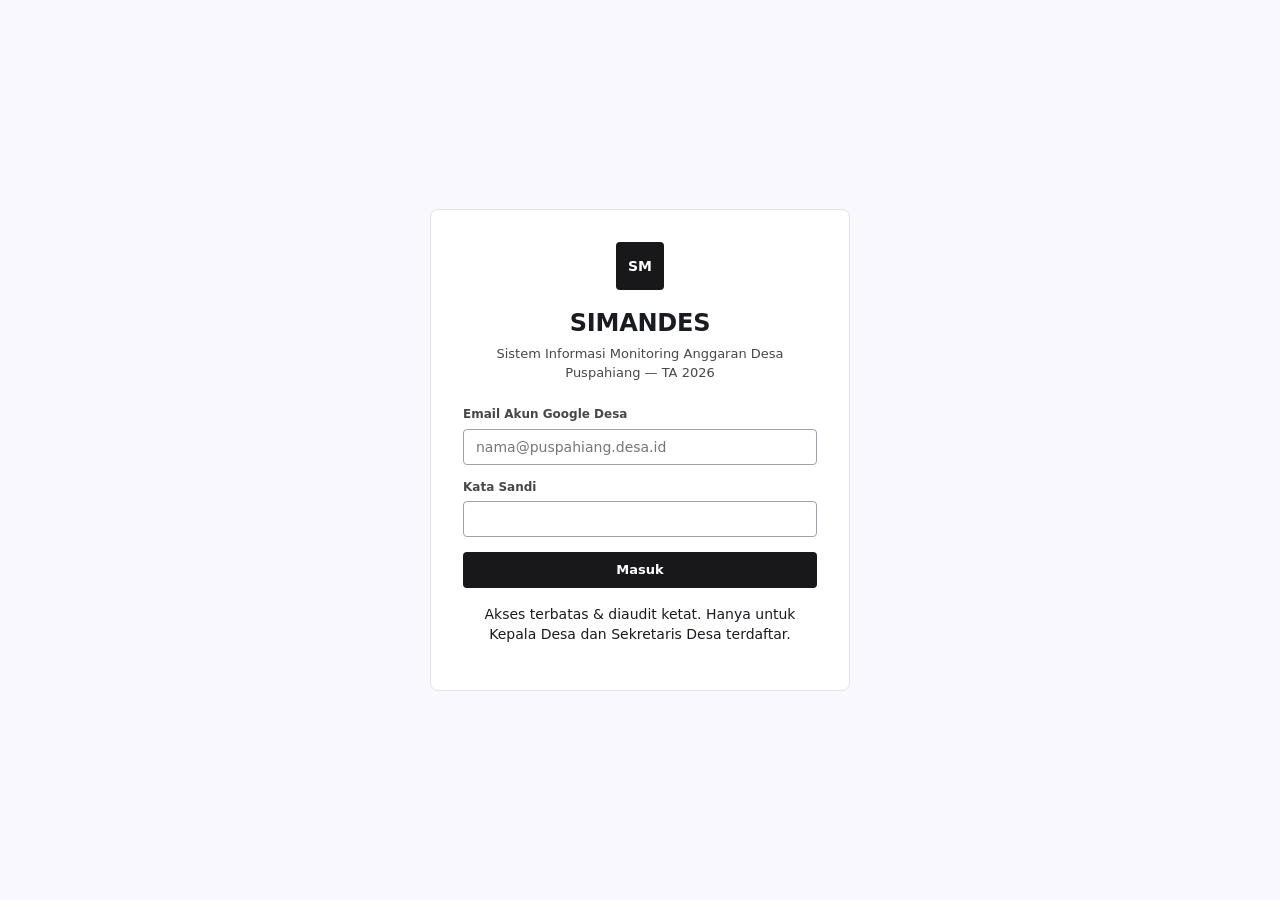
<file: index.html>
<!DOCTYPE html>
<html lang="id">
<head>
<meta charset="UTF-8">
<meta name="viewport" content="width=device-width, initial-scale=1.0">
<title>SIMANDES — Monitoring APBDes Puspahiang 2026</title>
<link rel="preconnect" href="https://script.google.com">
<link rel="preconnect" href="https://script.googleusercontent.com">
<link rel="stylesheet" href="css/style.css">
</head>
<body>
<div id="root"></div>
<div id="toast-host"></div>

<script src="js/config.js"></script>
<script src="js/api.js"></script>
<script src="js/app.js"></script>
</body>
</html>
</file>
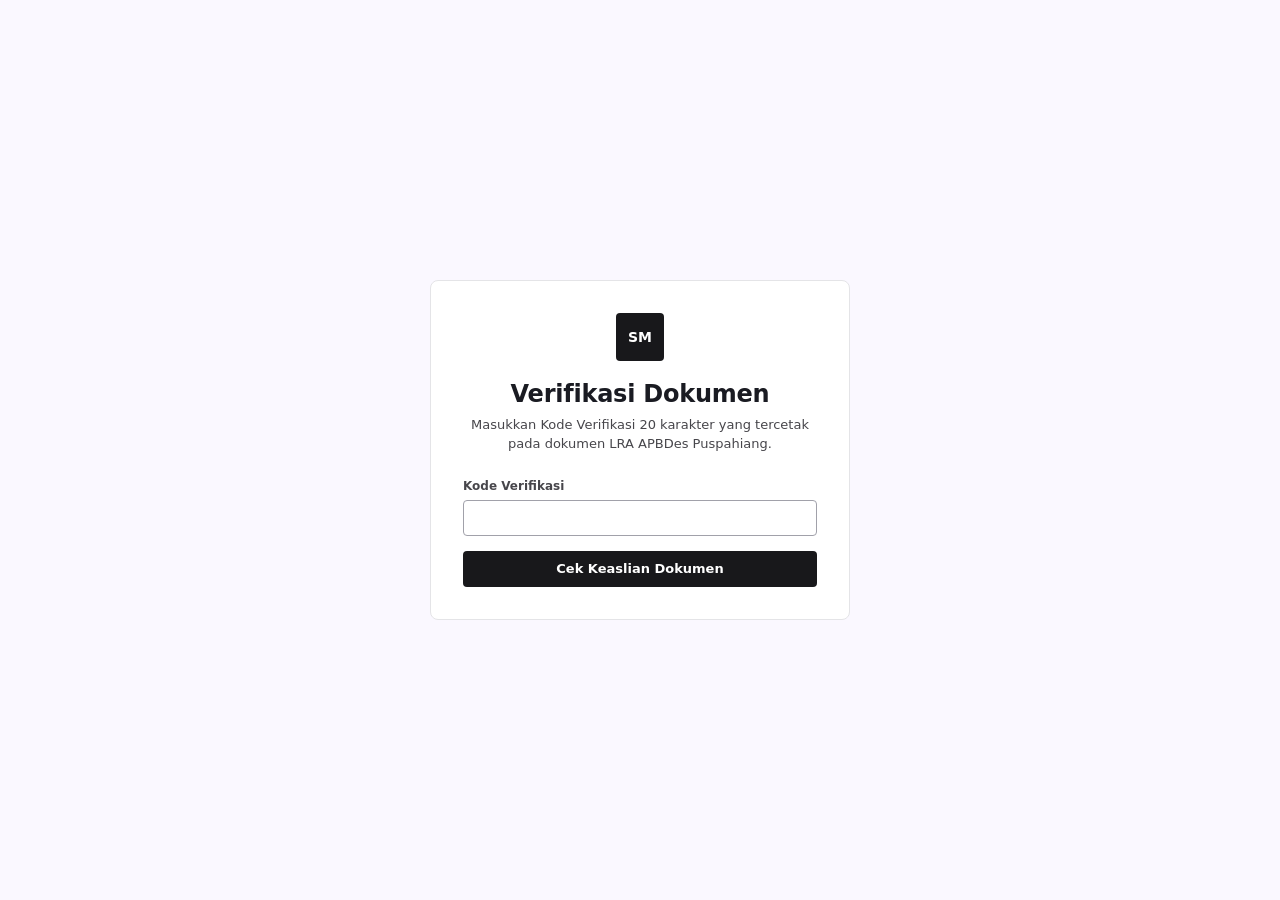
<file: verifikasi.html>
<!DOCTYPE html>
<html lang="id">
<head>
<meta charset="UTF-8">
<meta name="viewport" content="width=device-width, initial-scale=1.0">
<title>Verifikasi Dokumen — SIMANDES</title>
<link rel="stylesheet" href="css/style.css">
</head>
<body>
<div class="login-wrap">
  <div class="login-card">
    <div class="logo-box">SM</div>
    <h1>Verifikasi Dokumen</h1>
    <div class="sub">Masukkan Kode Verifikasi 20 karakter yang tercetak pada dokumen LRA APBDes Puspahiang.</div>
    <div id="hasil" class="hidden"></div>
    <form id="form-verif">
      <div class="field"><label>Kode Verifikasi</label><input id="kode" required style="text-transform:uppercase"></div>
      <button class="btn btn-primary" style="width:100%;justify-content:center">Cek Keaslian Dokumen</button>
    </form>
  </div>
</div>
<script src="js/config.js"></script>
<script>
document.getElementById('form-verif').onsubmit = async (e) => {
  e.preventDefault();
  const kode = document.getElementById('kode').value.trim().toUpperCase();
  const res = await fetch(`${GAS_URL}?action=verifikasiDokumen&kode=${encodeURIComponent(kode)}`).then(r=>r.json());
  const host = document.getElementById('hasil');
  host.classList.remove('hidden');
  host.innerHTML = res.success
    ? `<div class="login-error" style="background:#dcfce7;color:#166534;border-color:#166534">
         ✅ Dokumen SAH — Nomor: <b>${res.data.nomor}</b><br>Diterbitkan: ${new Date(res.data.dibuat).toLocaleString('id-ID')}<br>Hash: <code style="font-size:10px">${res.data.hash}</code>
       </div>`
    : `<div class="login-error">❌ ${res.message}</div>`;
};
</script>
</body>
</html>
</file>
<file: css/style.css>
/* =====================================================================
   SIMANDES — style.css
   Design system: "Blueprint Civic Ledger" (lihat DESIGN.md proyek)
   Achromatic + hairline borders + pill status badges + tabular numerals
   ===================================================================== */
:root{
  --surface:#faf8ff; --surface-dim:#dad9e3; --surface-bright:#faf8ff;
  --surface-lowest:#ffffff; --surface-low:#f4f3fc; --surface-c:#eeedf7;
  --surface-high:#e8e7f1; --surface-highest:#e2e1eb;
  --on-surface:#1a1b22; --on-surface-variant:#47464b;
  --outline:#77767b; --outline-variant:#c8c5cb;
  --primary:#18181b; --on-primary:#ffffff;
  --secondary:#5f5e61; --secondary-c:#e4e1e5;
  --error:#ba1a1a; --on-error:#ffffff; --error-c:#ffdad6; --on-error-c:#93000a;
  --hairline:#e4e4e7; --substrate:#f4f4f5; --axis:#a1a1aa;
  --radius:4px; --radius-lg:8px;
  --font-geist:'Geist',system-ui,-apple-system,Segoe UI,sans-serif;
  --font-inter:'Inter',system-ui,-apple-system,Segoe UI,sans-serif;
}
*{box-sizing:border-box;}
html,body{height:100%;margin:0;}
body{
  background:var(--surface); color:var(--on-surface);
  font-family:var(--font-inter); font-size:14px; line-height:1.45;
  -webkit-font-smoothing:antialiased;
}
.tnum{ font-variant-numeric:tabular-nums; }
h1,h2,h3,h4,.geist{ font-family:var(--font-geist); letter-spacing:-0.01em; }
button,input,select,textarea{ font-family:inherit; font-size:14px; }
a{ color:inherit; }

/* ---------- Layout shell ---------- */
#app-shell{ display:flex; min-height:100vh; }
.sidebar{
  width:260px; flex:0 0 260px; background:var(--surface); border-right:1px solid var(--hairline);
  padding:1.25rem 1rem; position:sticky; top:0; height:100vh; overflow-y:auto;
}
.sidebar .brand{ display:flex; gap:.6rem; align-items:center; margin-bottom:1.25rem; }
.sidebar .brand .logo-box{ width:34px; height:34px; border-radius:var(--radius); background:var(--primary); color:#fff; display:flex; align-items:center; justify-content:center; font-weight:700; font-family:var(--font-geist); }
.sidebar .brand .name{ font-family:var(--font-geist); font-weight:600; font-size:15px; }
.sidebar .brand .desa{ font-size:11px; color:var(--on-surface-variant); }
.sidebar .badge-kode{ display:inline-block; margin:.5rem 0 1rem; font-size:10px; letter-spacing:.06em; text-transform:uppercase;
  background:var(--surface-high); border:1px solid var(--outline-variant); border-radius:var(--radius); padding:2px 8px; }
.nav-group-label{ font-size:10px; letter-spacing:.06em; text-transform:uppercase; color:var(--on-surface-variant); margin:1rem 0 .4rem; }
.nav-item{ display:flex; align-items:center; justify-content:space-between; gap:.5rem; padding:.55rem .6rem; border-radius:var(--radius);
  cursor:pointer; color:var(--on-surface-variant); font-family:var(--font-geist); font-size:13px; font-weight:600; margin-bottom:2px; }
.nav-item:hover{ background:var(--surface-c); color:var(--on-surface); }
.nav-item.active{ background:var(--primary); color:#fff; }
.nav-item .n{ font-size:10px; opacity:.6; }
.sidebar-foot{ position:absolute; bottom:1rem; font-size:11px; color:var(--on-surface-variant); display:flex; align-items:center; gap:.4rem; }
.dot-online{ width:6px;height:6px;border-radius:50%;background:#16a34a; display:inline-block; }

.main{ flex:1; min-width:0; }
.topbar{ display:flex; align-items:center; justify-content:space-between; gap:1rem; padding:.75rem 1.5rem;
  border-bottom:1px solid var(--hairline); background:var(--surface-lowest); position:sticky; top:0; z-index:10; flex-wrap:wrap; }
.crumb{ font-size:12px; color:var(--on-surface-variant); font-family:var(--font-geist); letter-spacing:.02em; }
.topbar-right{ display:flex; align-items:center; gap:.6rem; }
.chip{ font-size:11px; border:1px solid var(--outline-variant); border-radius:var(--radius); padding:4px 10px; font-family:var(--font-geist); font-weight:600; }
.avatar{ width:32px;height:32px;border-radius:50%; background:var(--surface-high); display:flex; align-items:center; justify-content:center; font-weight:700; font-family:var(--font-geist); }
.content{ padding:1.5rem; max-width:1600px; }

/* ---------- Card ---------- */
.card{ background:var(--surface-lowest); border:1px solid var(--hairline); border-radius:var(--radius); margin-bottom:1rem; }
.card .card-head{ background:var(--substrate); border-bottom:1px solid var(--hairline); padding:.6rem 1rem; display:flex; justify-content:space-between; align-items:center; }
.card .card-head .title{ font-family:var(--font-geist); font-weight:600; font-size:12px; letter-spacing:.04em; text-transform:uppercase; color:var(--on-surface-variant); }
.card .card-body{ padding:1rem; }
.stat-grid{ display:grid; grid-template-columns:repeat(auto-fit,minmax(220px,1fr)); gap:1rem; margin-bottom:1rem; }
.stat-card{ background:#fff; border:1px solid var(--hairline); border-radius:var(--radius); padding:1rem; }
.stat-card .label{ font-size:11px; color:var(--on-surface-variant); text-transform:uppercase; letter-spacing:.04em; font-family:var(--font-geist); margin-bottom:.3rem; }
.stat-card .value{ font-family:var(--font-geist); font-size:26px; font-weight:600; }
.stat-card .sub{ font-size:12px; color:var(--on-surface-variant); margin-top:.25rem; }
.progress{ height:6px; background:var(--surface-high); border-radius:999px; overflow:hidden; margin-top:.5rem;}
.progress > span{ display:block; height:100%; background:var(--primary); }

/* ---------- Buttons ---------- */
.btn{ display:inline-flex; align-items:center; gap:.4rem; border-radius:var(--radius); padding:0 1rem; height:36px;
  font-family:var(--font-geist); font-weight:600; font-size:13px; border:1px solid transparent; cursor:pointer; white-space:nowrap; }
.btn-primary{ background:var(--primary); color:#fff; }
.btn-primary:hover{ opacity:.9; }
.btn-outline{ background:#fff; border-color:var(--primary); color:var(--primary); }
.btn-outline:hover{ background:var(--substrate); }
.btn-ghost{ background:transparent; color:var(--on-surface-variant); border-color:transparent; }
.btn-ghost:hover{ background:var(--substrate); color:var(--on-surface); }
.btn-danger{ background:var(--error-c); color:var(--error); border-color:var(--error); }
.btn:disabled{ opacity:.5; cursor:not-allowed; }
.btn-sm{ height:30px; padding:0 .7rem; font-size:12px; }

/* ---------- Forms ---------- */
.field{ margin-bottom:.9rem; }
.field label{ display:block; font-size:12px; font-weight:600; font-family:var(--font-geist); margin-bottom:.3rem; color:var(--on-surface-variant); }
.field input, .field select, .field textarea{
  width:100%; height:36px; border:1px solid var(--axis); border-radius:var(--radius); padding:0 .75rem; background:#fff; color:var(--on-surface);
}
.field textarea{ height:auto; padding:.5rem .75rem; min-height:70px; }
.field input:focus, .field select:focus, .field textarea:focus{ outline:1px solid var(--primary); border-color:var(--primary); }
.field .hint{ font-size:11px; color:var(--on-surface-variant); margin-top:.25rem; }
.grid2{ display:grid; grid-template-columns:1fr 1fr; gap:1rem; }
@media (max-width:720px){ .grid2{ grid-template-columns:1fr; } }

/* ---------- Table ---------- */
table.ledger{ width:100%; border-collapse:collapse; font-size:13px; }
table.ledger thead th{ background:var(--substrate); text-transform:uppercase; font-size:11px; letter-spacing:.04em; font-family:var(--font-geist);
  color:var(--on-surface-variant); text-align:left; padding:.5rem .75rem; border-bottom:1px solid var(--primary); white-space:nowrap; }
table.ledger tbody td{ padding:.5rem .75rem; border-bottom:1px solid var(--hairline); vertical-align:top; }
table.ledger tbody tr:hover{ background:var(--substrate); }
table.ledger td.num, table.ledger th.num{ text-align:right; font-variant-numeric:tabular-nums; }
.table-wrap{ overflow-x:auto; }

/* ---------- Badges ---------- */
.badge{ display:inline-flex; align-items:center; height:22px; padding:0 8px; border-radius:999px; font-family:var(--font-geist); font-size:11px; font-weight:600; white-space:nowrap; }
.badge-disetujui{ background:var(--primary); color:#fff; }
.badge-draft{ background:var(--substrate); color:var(--on-surface); border:1px solid var(--hairline); }
.badge-review{ background:#fff; color:var(--primary); border:1px dashed var(--primary); }
.badge-revisi{ background:var(--error-c); color:var(--error); border:1px solid var(--error); }

/* ---------- Login ---------- */
.login-wrap{ min-height:100vh; display:flex; align-items:center; justify-content:center; background:var(--surface); padding:1rem; }
.login-card{ width:100%; max-width:420px; background:#fff; border:1px solid var(--hairline); border-radius:var(--radius-lg); padding:2rem; }
.login-card .logo-box{ width:48px;height:48px;border-radius:var(--radius); background:var(--primary); color:#fff; display:flex; align-items:center; justify-content:center; font-weight:700; font-family:var(--font-geist); margin:0 auto 1rem; }
.login-card h1{ text-align:center; margin:0 0 .25rem; font-size:24px; }
.login-card .sub{ text-align:center; color:var(--on-surface-variant); font-size:13px; margin-bottom:1.5rem; }
.login-error{ background:var(--error-c); color:var(--on-error-c); border:1px solid var(--error); border-radius:var(--radius); padding:.6rem .8rem; font-size:12px; margin-bottom:1rem; }

/* ---------- Toast ---------- */
#toast-host{ position:fixed; right:1rem; bottom:1rem; display:flex; flex-direction:column; gap:.5rem; z-index:999; }
.toast{ background:var(--primary); color:#fff; padding:.6rem 1rem; border-radius:var(--radius); font-size:13px; box-shadow:2px 2px 0 #18181B; animation:fadein .15s ease; }
.toast.err{ background:var(--error); }
.toast.ok{ background:#16a34a; }
@keyframes fadein{ from{ opacity:0; transform:translateY(6px);} to{opacity:1; transform:none;} }

/* ---------- Modal ---------- */
.modal-backdrop{ position:fixed; inset:0; background:rgba(24,24,27,.3); display:flex; align-items:center; justify-content:center; z-index:900; padding:1rem; }
.modal{ background:#fff; border:2px solid var(--primary); box-shadow:4px 4px 0 var(--primary); border-radius:var(--radius-lg); max-width:480px; width:100%; padding:1.25rem; }
.modal h3{ margin-top:0; }

/* ---------- Skeleton loading (instant UX) ---------- */
.skel{ background:linear-gradient(90deg,var(--surface-high) 25%,var(--surface-c) 37%,var(--surface-high) 63%); background-size:400% 100%; animation:skel 1.4s ease infinite; border-radius:var(--radius); }
@keyframes skel{ 0%{background-position:100% 50%;} 100%{background-position:0 50%;} }

/* ---------- Utility ---------- */
.flex{ display:flex; align-items:center; } .gap-sm{ gap:.5rem; } .gap-md{ gap:1rem; }
.justify-between{ justify-content:space-between; } .muted{ color:var(--on-surface-variant); }
.mt-0{margin-top:0;} .mb-0{margin-bottom:0;}
.page{ display:none; } .page.active{ display:block; animation:fadein .12s ease; }
.hidden{ display:none !important; }
.mobile-nav-toggle{ display:none; }
@media (max-width:900px){
  .sidebar{ position:fixed; left:-280px; transition:left .18s ease; z-index:200; box-shadow:4px 0 12px rgba(0,0,0,.08); }
  .sidebar.open{ left:0; }
  .mobile-nav-toggle{ display:inline-flex; }
  .content{ padding:1rem; }
}
</file>
